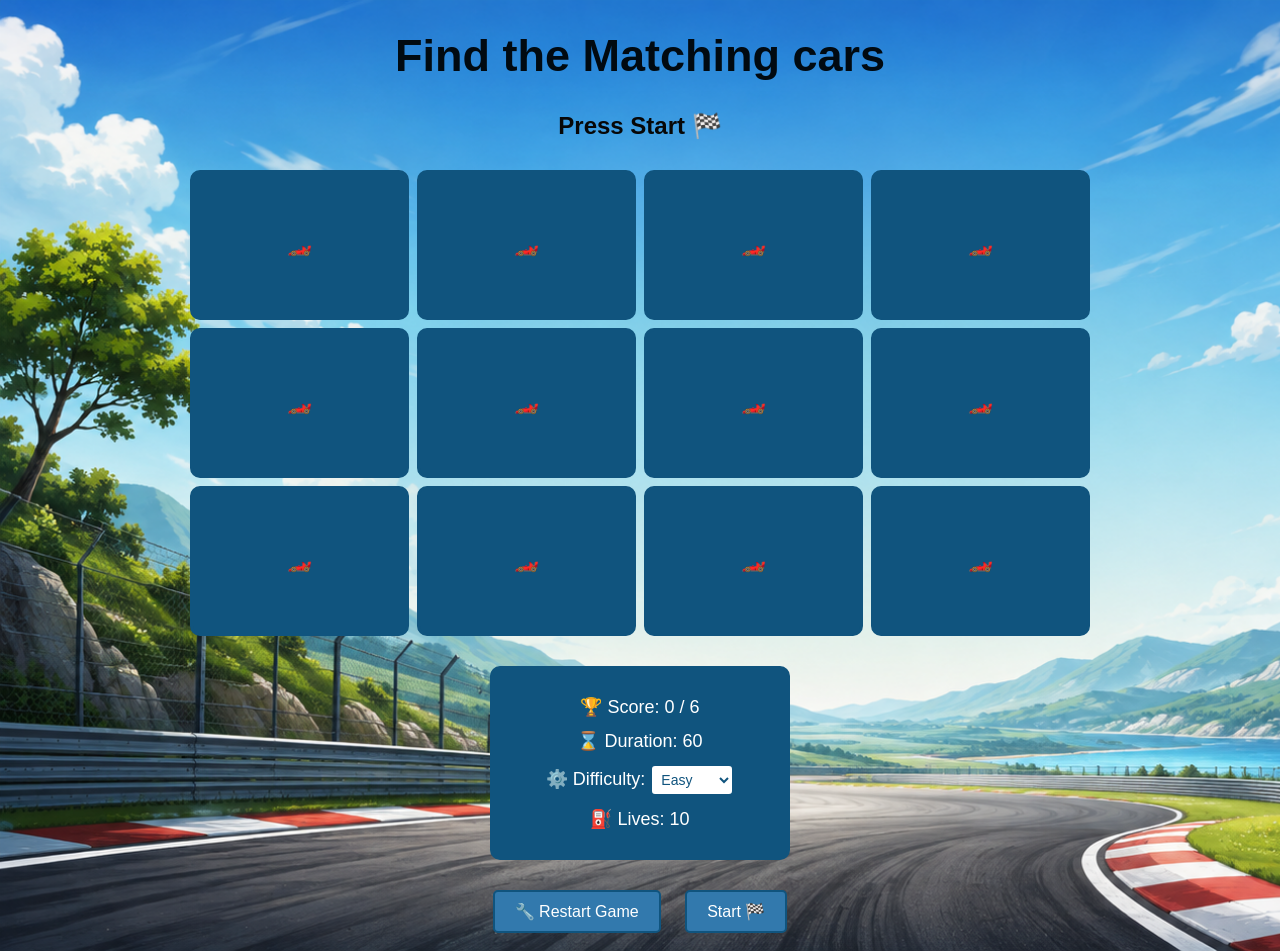
<file: index.html>
<!DOCTYPE html>
<html lang="en">

<head>
  <meta charset="UTF-8">
  <meta name="viewport" content="width=device-width, initial-scale=1.0">
  <title>Car Memory Game | Play</title>
  <link rel="stylesheet" href="./CSS/game.css">
  <script defer src="./JS/app.js"></script>
</head>

<body>
  <h1>Find the Matching cars </h1>
  <h2 id="message">Choose two cards</h2>

  <section class="board">
    <div class="card" id="0">🏎️</div>
    <div class="card" id="1">🏎️</div>
    <div class="card" id="2">🏎️</div>
    <div class="card" id="3">🏎️</div>
    <div class="card" id="4">🏎️</div>
    <div class="card" id="5">🏎️</div>
    <div class="card" id="6">🏎️</div>
    <div class="card" id="7">🏎️</div>
    <div class="card" id="8">🏎️</div>
    <div class="card" id="9">🏎️</div>
    <div class="card" id="10">🏎️</div>
    <div class="card" id="11">🏎️</div>
  </section>

  <section id="game-details">
    <p class="game-info" id="score">🏆 Score: 0 / 6</p>

    <p class="game-info" id="duration">⌛ Duration: 0</p>

    <div class="game-info">
      <label for="difficulty">⚙️ Difficulty:</label>
      <select id="difficulty">
        <option value="easy">Easy</option>
        <option value="medium">Medium</option>
        <option value="hard">Hard</option>
      </select>
    </div>

    <p class="game-info" id="lives">⛽ Lives: 10</p>
  </section>

  <button class="btn"  id="restart-btn">🔧 Restart Game</button>
  <button class="btn"  id="start-btn">Start 🏁</button>
</body>

</html>
</file>
<file: CSS/game.css>
* {
  box-sizing: border-box;
}

body {
  background-image: url(../Photos/game.png);
  background-size: cover;
  text-align: center;
  font-family: Arial, sans-serif;
}
h1 {
  font-size: 45px;
  color: #010a11;
}
#message {
  font-size: 24px;
  color: #070707;
}
.board {
  width: 900px;
  margin: 30px auto;
  display: grid;
  grid-template-columns: repeat(4, 1fr);
  gap: 8px;
}
.card {
  background-size: cover;
  background-position: center;
  background-repeat: no-repeat;
  height: 150px;
  background-color: #10547e;
  border: 3px solid #10547e;
  border-radius: 10px;
  display: flex;
  justify-content: center;
  align-items: center;
  color: white;
  font-size: 20px;
  cursor: pointer;
}
.card:hover {
  background-color: #2594da;
}
#game-details {
  width: 300px;
  margin: 20px auto;
  padding: 15px;
  background-color: #10547e;
  color: white;
  border: 3px solid #10547e;
  border-radius: 10px;
}
.game-info {
  font-size: 18px;
  margin: 12px;
}
#difficulty {
  padding: 5px;
  background-color: white;
  color: #10547e;
  border: 2px solid #10547e;
  border-radius: 5px;
  font-size: 14px;
}
.btn {
  display: inline-block;
  padding: 10px 20px;
  margin: 10px;
  background-color: #3279ad;
  color: white;
  border: 2px solid #10547e;
  border-radius: 5px;
  font-size: 16px;
  text-decoration: none;
  cursor: pointer;
}
.btn:hover {
  background-color: #2594da;
}
</file>
